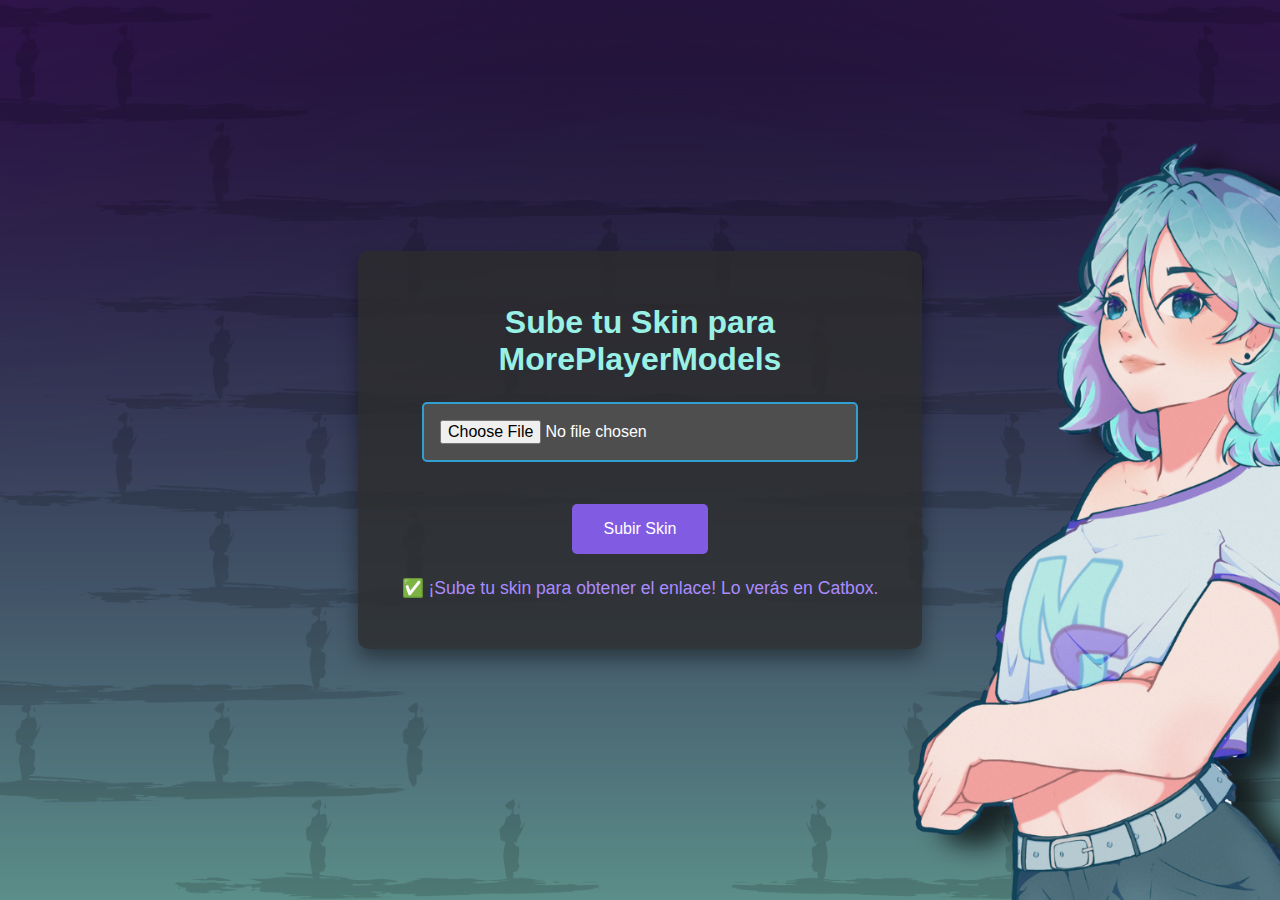
<file: skins.html>
<!DOCTYPE html>
<html lang="es">
<head>
  <meta charset="UTF-8">
  <meta name="viewport" content="width=device-width, initial-scale=1.0">
  <title>Sube tu Skin - MPM</title>
  <style>
    /* Estilos globales */
    body {
      background-image: url('fondo.png');
      background-size: cover; /* Asegura que la imagen cubra toda la pantalla */
      background-position: center; /* Centra la imagen de fondo */
      background-attachment: fixed; /* Hace que la imagen se quede fija mientras se desplaza */
      font-family: 'Arial', sans-serif;
      display: flex;
      justify-content: center;
      align-items: center;
      height: 100vh;
      margin: 0;
      color: white;
    }

    /* Contenedor principal */
    .container {
      text-align: center;
      background: rgba(44, 44, 44, 0.8); /* Fondo oscuro para que el contenido sea legible */
      padding: 2rem;
      border-radius: 10px;
      box-shadow: 0px 10px 20px rgba(0, 0, 0, 0.4);
      width: 100%;
      max-width: 500px;
    }

    h1 {
      font-size: 2rem;
      margin-bottom: 1.5rem;
      color: #99f0e5; /* Azul base */
    }

    /* Formulario y elementos */
    input[type="file"] {
      background-color: #4e4e4e;
      border: 2px solid #339fd1; /* Azul línea */
      color: #fff;
      padding: 1rem;
      font-size: 1rem;
      width: 80%;
      margin-bottom: 1.5rem;
      border-radius: 5px;
    }

    button[type="submit"] {
      padding: 1rem 2rem;
      background-color: #815ce3; /* Morado base */
      border: none;
      color: white;
      font-size: 1rem;
      border-radius: 5px;
      cursor: pointer;
      transition: background-color 0.3s ease;
    }

    button[type="submit"]:hover {
      background-color: #623094; /* Morado línea */
    }

    /* Mensaje de confirmación */
    .result {
      margin-top: 1.5rem;
      font-size: 1.1rem;
      word-wrap: break-word;
      color: #ab8bff; /* Morado claro */
    }

    code {
      background: #333;
      padding: 0.3rem;
      border-radius: 6px;
      font-size: 1rem;
      display: inline-block;
    }

    a {
      color: #815ce3; /* Morado base */
      text-decoration: none;
      font-weight: bold;
      margin-top: 1rem;
      display: inline-block;
    }

    a:hover {
      text-decoration: underline;
    }
  </style>
</head>
<body>

  <div class="container">
    <h1>Sube tu Skin para MorePlayerModels</h1>
    <form action="https://catbox.moe/user/api.php" method="POST" enctype="multipart/form-data" target="_blank">
      <input type="hidden" name="reqtype" value="fileupload">
      <input type="file" name="fileToUpload" accept="image/png">
      <br><br>
      <button type="submit">Subir Skin</button>
    </form>
    <div class="result">
      <p>✅ ¡Sube tu skin para obtener el enlace! Lo verás en Catbox.</p>
    </div>
  </div>

</body>
</html>
</file>
